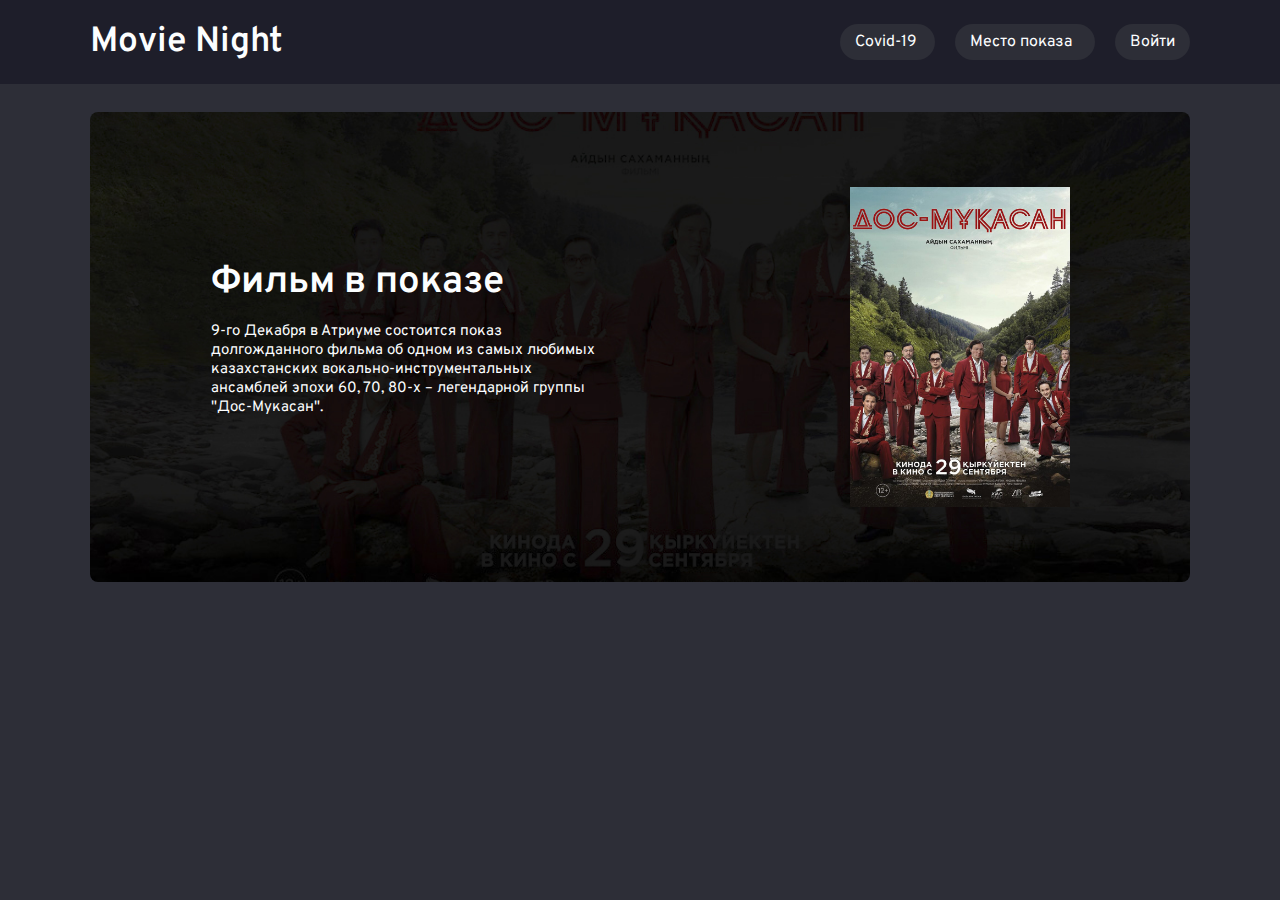
<file: calculator/index.html>
<!DOCTYPE html>
<html lang="en">
<head>
    <meta charset="UTF-8">
    <meta http-equiv="X-UA-Compatible" content="IE=edge">
    <meta name="viewport" content="width=device-width, initial-scale=1.0">

    <link rel="preconnect" href="https://fonts.googleapis.com">
    <link rel="preconnect" href="https://fonts.gstatic.com" crossorigin>
    <link href="https://fonts.googleapis.com/css2?family=Overpass:wght@400;500;700&display=swap" rel="stylesheet">
    <!-- Link to CSS-->
    <link rel="stylesheet" href="movienightkz.css">
    <!-- box icons-->
    <link href='https://unpkg.com/boxicons@2.1.4/css/boxicons.min.css' rel='stylesheet'>


    <title>Movie Night</title>
</head>
<body>
    <!--HEADER-->
    <header>
        <div class="nav container">
            <a href="index.html" class="logo">Movie Night</a>
            <!--Tickets-->
            <div class="tickets">
                <a href="film.html">Covid-19</a>
            </div>
            <a href="mesto.html" class="mesto123">Место показа</a>
            <a href="signup.html" class="registration">Войти</a>
        </div>

    </header>


    


<!--Home-->

    <div class="home container" id="home">
        <img src="foto/back12.jpg" class="home-back">
        <div class="home-text">
            <h1 class="home-title">Фильм в показе</h1>
            <p>9-го Декабря в Атриуме состоится показ долгожданного фильма
                об одном из самых любимых казахстанских вокально-инструментальных ансамблей
                эпохи 60, 70, 80-х – легендарной группы "Дос-Мукасан".</p>

                
        </div>
        <img src="foto/back2.jpg" class="home-img">
        

    </div>




    

<script src="js/movienight.js"></script>

</body>
</html>
</file>
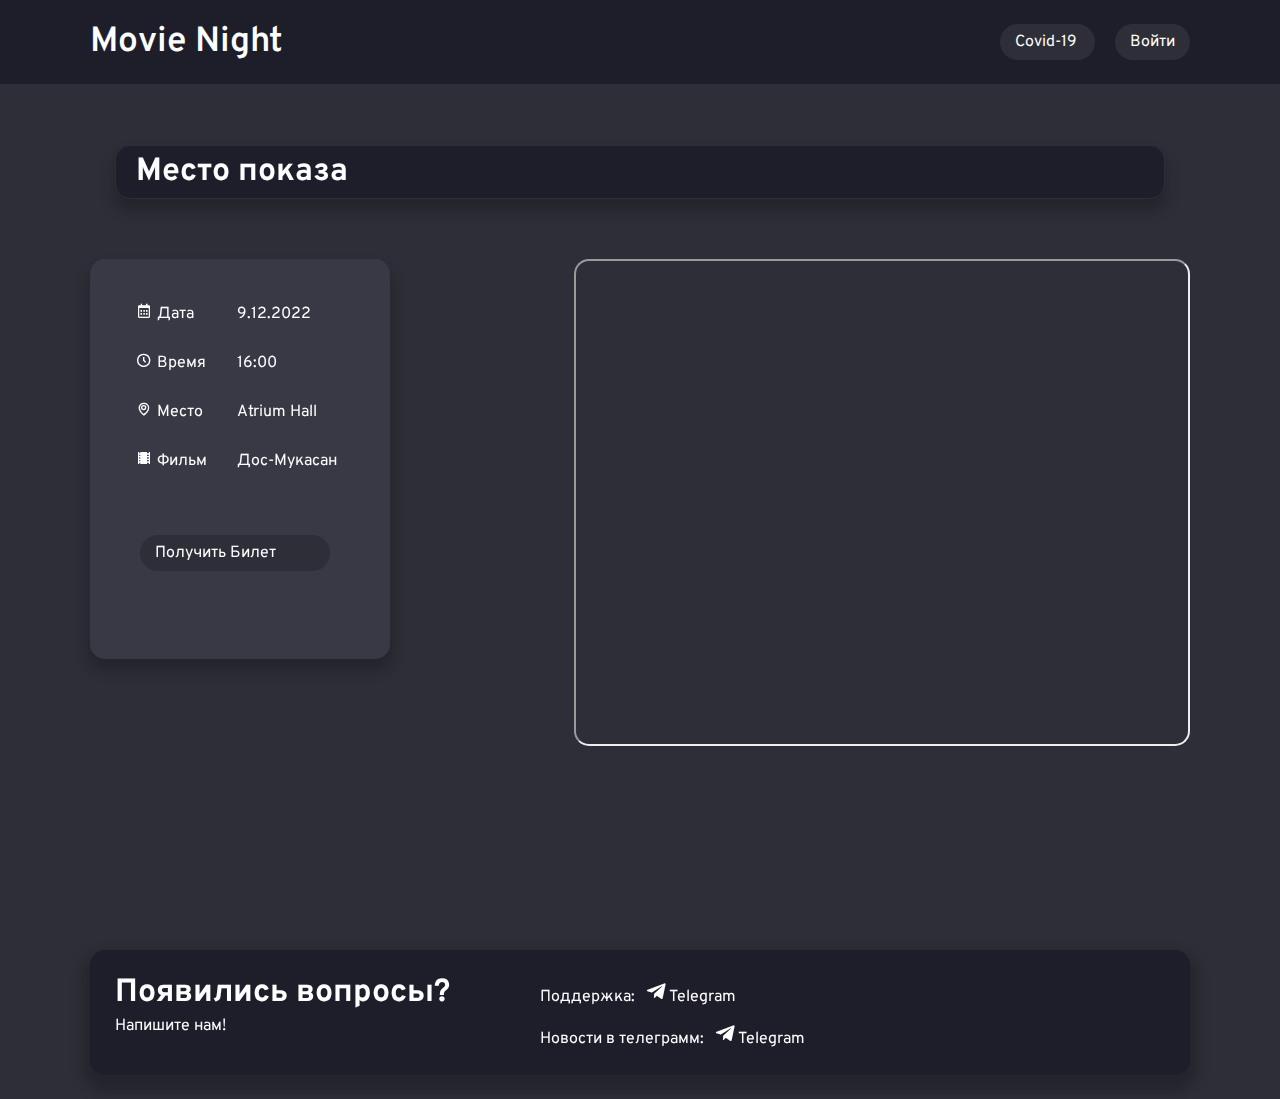
<file: calculator/mesto.html>
<!DOCTYPE html>
<html lang="en">
<head>
    <meta charset="UTF-8">
    <meta http-equiv="X-UA-Compatible" content="IE=edge">
    <meta name="viewport" content="width=device-width, initial-scale=1.0">

    <link rel="preconnect" href="https://fonts.googleapis.com">
    <link rel="preconnect" href="https://fonts.gstatic.com" crossorigin>
    <link href="https://fonts.googleapis.com/css2?family=Overpass:wght@400;500;700&display=swap" rel="stylesheet">
    <!-- Link to CSS-->
    <link rel="stylesheet" href="movienightkz.css">
    <!-- box icons-->
    <link href='https://unpkg.com/boxicons@2.1.4/css/boxicons.min.css' rel='stylesheet'>


    <title>Movie Night</title>
</head>
<body>
    
<!--HEADER-->
<header>
    <div class="nav container">
        <a href="index.html" class="logo">Movie Night</a>
        <!--Tickets-->
        <div class="tickets">
            <a href="film.html">Covid-19</a>
        </div>
        <a href="signup.html" class="registration">Войти</a>
    </div>

</header>


<!--PLACE/TIME-->

<div class="place" id="place">

    <div class="place-title">
        <h1 class="place-title-h1"> Место показа</h1>
    </div>

    <div class="place container">

        
        <div class="place-info1">

            <div class="place-words">
                <i class='bx bx-calendar' ></i>
                <div class="place-left">Дата</div>
                <div class="place-right">9.12.2022</div>
            </div>
            
            <div class="place-words">
                <i class='bx bx-time-five'></i>
                <div class="place-left">Время</div>
                <div class="place-right">16:00</div>
            </div>

            <div class="place-words">
                <i class='bx bx-map'></i>
                <div class="place-left">Место</div>
                <div class="place-right">Atrium Hall</div>
            </div>

            <div class="place-words">
                <i class='bx bxs-film' ></i>
                <div class="place-left">Фильм</div>
                <div class="place-right">Дос-Мукасан</div>
            </div>

            <div class="place-tickets">
                <a href="#">Получить Билет</a>
            </div>
            
        </div>
            <iframe src="https://www.google.com/maps/embed?pb=!1m18!1m12!1m3!1d1454.0805504350076!2d76.89362057382117!3d43.206110233455995!2m3!1f0!2f0!3f0!3m2!1i1024!2i768!4f13.1!3m3!1m2!1s0x38836895257e39cb%3A0x28bb8b25d8c43156!2z0JDQu9C80LDRgtGLINCc0LXQvdC10LTQttC80LXQvdGCINCj0L3QuNCy0LXRgNGB0LjRgtC10YI!5e0!3m2!1sru!2skz!4v1669917744770!5m2!1sru!2skz" width="600" height="350"  style="float: right;" class="place-map" allowfullscreen="" loading="lazy" referrerpolicy="no-referrer-when-downgrade"></iframe>
    </div>
</div>


<div class="contacts container" id="contacts">
    <div class="contacts-text">
        <div class="contacts-jop">

            <div class="left">
                <div class="contacts-qus">
                    <h1 class="contacts-h1">Появились вопросы?</h1>
                    <p class="contacts-p">Напишите нам!</p>
                </div>
            </div>

            <div class="right">
                <div class="contacts-telegram">
                    Поддержка:
                    <a href="https://t.me/vafelka_off" class="contacts-a"> <i class='bx bxl-telegram'></i></a>
                    <a href="https://t.me/vafelka_off"> <p> Telegram</p></a>
                </div> 

            
                <div class="contacts-users">
                    Новости в телеграмм:
                        <div class="contacts-users-block">
                            <a href="https://t.me/almaumovienight" class="contacts-a"> <i class='bx bxl-telegram'></i></a>
                            <a href="https://t.me/almaumovienight"> <p> Telegram</p></a>
                        </div>
                </div>
            </div> 
        </div> 
    </div>
</div>


</body>
</html>
</file>
<file: calculator/movienightkz.css>
* {
    font-family: 'Overpass', sans-serif;
    margin: 0;
    padding: 0;
    scroll-behavior: smooth;
    box-sizing: border-box;
    scroll-padding-top: 2rem;
}

body._locked {
    overflow: hidden;
  }

:root {
    --main-color: #ffb43a;
    --hover-color: hsl(37, 94%, 57%);
    --body-color: #1e1e2a;
    --container-color: #2d2e37;
    --text-color: #fcfeff;
}

a {
    text-decoration: none;
}

img {
    width: 100%;
}


li {
    list-style: none;
}

.bx {
    cursor: pointer;
}

body {
    background: var(--container-color);
    color: var(--text-color);
}

.container {
    max-width: 1100px;
    margin: auto;
    width: 100%;
}

header {
    position: fixed;
    top: 0;
    left: 0;
    width: 100%;
    background: var(--body-color);
    z-index: 10;
}

/*Nav*/
.nav {
    display: flex;
    align-items: center;
    justify-content: center;
    padding: 20px 0;
}

/*Logo*/
.logo {
    font-size: 2.2rem;
    color: var(--text-color);
    font-weight: 600;
    margin: 0 auto 0 0;
}

/*Tickets*/

.tickets {
    max-width: 95px;
    width: 100%;
    display: flex;
    align-items: center;
    column-gap: 1rem;
    padding: 8px 15px;
    background: var(--container-color);
    border-radius: 4rem;
}

.tickets a {
    color: var(--text-color);
}

.tickets .bx:hover {
    color: var(--main-color);
}

.tickets a:hover {
    color: var(--main-color);
}

.tickets:hover {
    transform: translateY(-3px);
}


/*Registration*/

.registration {
    color: var(--text-color);
    display: flex;
    align-items: center;
    max-width: 75px;
    width: 100%;
    background: var(--container-color);
    border-radius: 4rem;
    padding: 8px 15px;
    margin-left: 20px;
}

.registration a {
    color: white;
}

.registration:hover {
    transform: translateY(-3px);
    color: var(--main-color);
}

.mesto123 {
    color: var(--text-color);
    display: flex;
    align-items: center;
    max-width: 140px;
    width: 100%;
    background: var(--container-color);
    border-radius: 4rem;
    padding: 8px 15px;
    margin-left: 20px;
}

.mesto123:hover  {
    transform: translateY(-3px);
    color: var(--main-color);
}

/*home-section*/



.home {
    position: relative;
    min-height: 470px;
    display: flex;
    align-items: center;
    margin-top: 7rem ;
    border-radius: 0.5rem;
    justify-content: space-around;
}

.home-img {
    width: 220px;
    height: 320px;
    cursor: pointer;
}

.home-text {
    padding-left: 0.1rem;
}

.home-title {
    font-size: 2.4rem;
    font-weight: 600;
}

.home-text p {
    font-size: 0.938rem;
    margin: 15px 0 20px;
    color: var(--text-color);
    width: 400px;
}

.home-text span {
    color: var(--main-color);
}

.home-back {
    position: absolute;
    width: 100%;
    height: 100%;
    z-index: -1;
    object-fit: cover;
    border-radius: 0.5rem;
}


/* PLACE*/

.place {
    height: 100vh;
    padding-top: 30px;
    
}

.place-title {
    width: 82%;
    margin: 115px auto 0px auto;
    border: 1px solid var(--container-color);
    border-radius: 15px;
    background-color: var(--body-color);
    -webkit-box-shadow: 0px 10px 14px 3px rgba(0, 0, 0, 0.2);
    -moz-box-shadow: 0px 10px 14px 3px rgba(0, 0, 0, 0.2);
    box-shadow: 0px 10px 14px 3px rgba(0, 0, 0, 0.2);
}

.place-title-h1 {
    padding: 6px 0px 6px 20px;
}

.place-info1 {
    display: inline-block;
    position: relative;
    padding-top: 30px;
    margin-top: 30px;
    width: 300px;
    height: 400px;
    border: 2px solid var(--contain-color);
    border-radius: 15px;
    background-color: #383945;
    -webkit-box-shadow: 0px 10px 14px 3px rgba(0, 0, 0, 0.2);
    -moz-box-shadow: 0px 10px 14px 3px rgba(0, 0, 0, 0.2);
    box-shadow: 0px 10px 14px 3px rgba(0, 0, 0, 0.2);
    padding-left: 10px;
    
}

.place-words {
    display: flex;
    align-items: baseline;
    padding: 14px 36px;
}

.place-left {
    width: 85px;
    padding-left: 5px;
}

.place-tickets {
    max-width: 190px;
    width: 100%;
    display: flex;
    align-items: center;
    column-gap: 1rem;
    padding: 8px 15px;
    background: var(--container-color);
    border-radius: 4rem;
    margin-top: 50px;
    margin-left: 40px;
    
}

.place-tickets a {
    color: var(--text-color);
}

.place-tickets:hover {
    transform: translateY(-3px);
}

.place-tickets a:hover {
    color: var(--main-color);

}

.place-map {
    margin-top: 30px;
    border-radius: 15px;
    width: 56%;
    height: 56%;
}

/*contacts*/
.contacts-text {
    padding-top: 20px;
    padding-bottom: 20px;
    margin-top: 50px;
    background-color: var(--body-color);
    border-radius: 15px;
    -webkit-box-shadow: 0px 10px 14px 8px rgba(0, 0, 0, 0.2);
    -moz-box-shadow: 0px 10px 14px 8px rgba(0, 0, 0, 0.2);
    box-shadow: 0px 10px 14px 8px rgba(0, 0, 0, 0.2);
}

.contacts-h1 {
    margin: 3px 9px 3px 25px;

}



.contacts-p {
    margin: 3px 9px 3px 25px;

}

.contacts-jop {
    display: flex;
    align-items: baseline;

}

.contacts-qus {
    width: 450px;
}

.contacts-telegram {
    display: flex;
    align-items: baseline;
}

.contacts-telegram .bx {
    font-size: 1.4rem;
    padding: 10px 2px 10px 10px;
}

.contacts-telegram .bx:hover {
    color: var(--main-color);
}

.contacts-telegram p:hover{
    color: var(--main-color);
}

.contacts-a {
    color: white;
}

.contacts-telegram p {
    color: white;
}

/* Contacts-users*/

.contacts-users {
    display: flex;
    align-items: baseline;
}

.contacts-users .bx {
    font-size: 1.4rem;
    padding: 10px 2px 10px 10px;
}

.contacts-users .bx:hover {
    color: var(--main-color);
}

.contacts-users p:hover{
    color: var(--main-color);
}

.contacts-a {
    color: white;
}

.contacts-users p {
    color: white;
}

.contacts-users-block {
    display: flex;
    align-items: baseline;
}

@media (max-width: 461px){
    body {
        background: var(--container-color);
        color: var(--text-color);
    }
    
    
    .container {
        max-width: 390px;
        margin: auto;
        width: 100%;
        padding: 0px 10px;
    }
    
    header {
        position: fixed;
        top: 0;
        left: 0;
        width: 100%;
        background: var(--body-color);
        z-index: 10;
    }
    
    

    /*Nav*/
    .nav {
        display: flex;
        align-items: center;
        justify-content: center;
        padding: 20px 10px;
    }
    
    /*Logo*/
    .logo {
        display: flex;
        font-size: 1.3rem;
        color: var(--text-color);
        font-weight: 600;
        margin: 0 auto 0 0;
    }
    
    /*Tickets*/
    
    .tickets {
        max-width: 60px;
        width: 100%;
        display: flex;
        align-items: center;
        column-gap: 0.3rem;
        padding: 6px 10px;
        background: var(--container-color);
        border-radius: 4rem;
        font-size: 0.6rem;
    }
    
    .tickets a {
        color: var(--text-color);
    }
    
    .tickets .bx:hover {
        color: var(--main-color);
    }
    
    .tickets a:hover {
        color: var(--main-color);
    }
    
    .tickets:hover {
        transform: translateY(-3px);
    }
    
    
    /*Registration*/
    
    .registration {
        color: var(--text-color);
        display: flex;
        align-items: center;
        max-width: 44px;
        width: 100%;
        background: var(--container-color);
        border-radius: 4rem;
        padding: 6px 8px;
        margin-left: 5px;
        font-size: 0.6rem;
    }
    
    .registration:hover {
        transform: translateY(-3px);
        color: var(--main-color);
    }

    .mesto123 {
        color: var(--text-color);
        display: flex;
        align-items: center;
        max-width: 80px;
        width: 100%;
        background: var(--container-color);
        border-radius: 4rem;
        padding: 6px 8px;
        font-size: 0.6rem;
        margin-left: 5px;


    }
    
    .mesto123:hover  {
        transform: translateY(-3px);
        color: var(--main-color);
    }
    
    
    /*home-section*/
    
    
    
    .home {
        position: relative;
        min-height: 470px;
        display: flex;
        align-items: center;
        margin-top: 6rem !important;
        border-radius: 0.5rem;
        justify-content: space-around;
        padding: 0px 10px;
    }
    
    .home-img {
        width: 140px;
        height: 210px;
        cursor: pointer;
    }
    
    .home-text {
        padding-left: 0.1rem;
    }
    
    .home-title {
        font-size: 1.4rem;
        font-weight: 600;
    }
    
    .home-text p {
        font-size: 0.55rem;
        margin: 15px 0 20px;
        color: var(--text-color);
        width: 200px;
    }
    
    .home-text span {
        color: var(--main-color);
    }
    
    .home-back {
        position: absolute;
        width: 100%;
        height: 100%;
        z-index: -1;
        object-fit: cover;
        border-radius: 0.5rem;
    }
    
    
    
    
    /* PLACE*/
    
    .place {
        padding-top: 10px;
        height: 700px;
    }
    
    .place-title {
        width: 90%;
        margin: 70px auto 0px auto;
        border: 1px solid var(--container-color);
        border-radius: 15px;
        background-color: var(--body-color);
        -webkit-box-shadow: 0px 10px 14px 3px rgba(0, 0, 0, 0.2);
        -moz-box-shadow: 0px 10px 14px 3px rgba(0, 0, 0, 0.2);
        box-shadow: 0px 10px 14px 3px rgba(0, 0, 0, 0.2);
    }
    
    .place-title-h1 {
        padding: 13px 0px 13px 20px;
        font-size: 1.3rem;
    }
    
    .place-info1 {
        display: inline-block;
        position: relative;
        margin-left: 77px;
        padding-top: 18px;
        margin-top: 30px;
        width: 213px;
        height: 275px;
        border: 2px solid var(--contain-color);
        border-radius: 15px;
        background-color: #383945;
        -webkit-box-shadow: 0px 10px 14px 3px rgba(0, 0, 0, 0.2);
        -moz-box-shadow: 0px 10px 14px 3px rgba(0, 0, 0, 0.2);
        box-shadow: 0px 10px 14px 3px rgba(0, 0, 0, 0.2);
        padding-left: 0px;
        font-size: 0.7rem;
    }
    
    .place-words {
        display: flex;
        align-items: baseline;
        padding: 14px 36px;
    }
    
    .place-left {
        width: 58px;
        padding-left: 5px;
    }
    
    .place-tickets {
        max-width: 118px;
        width: 100%;
        display: flex;
        align-items: center;
        padding: 8px -2px;
        background: var(--container-color);
        border-radius: 4rem;
        margin-top: 22px;
        margin-left: 51px;
        
    }
    
    .place-tickets a {
        color: var(--text-color);
    }
    
    .place-tickets:hover {
        transform: translateY(-3px);
    }
    
    .place-tickets a:hover {
        color: var(--main-color);
    
    }

    
    
    
    .place-map {
        margin-top: 30px;
        border-radius: 15px;
        width: 88%;
        height: 28%;
        margin-right: 12px;
    }
    
    /*contacts*/
    .contacts-text {
        padding-top: 11px;
        padding-bottom: 10px;
        background-color: var(--body-color);
        border-radius: 15px;
        -webkit-box-shadow: 0px 10px 14px 8px rgba(0, 0, 0, 0.2);
        -moz-box-shadow: 0px 10px 14px 8px rgba(0, 0, 0, 0.2);
        box-shadow: 0px 10px 14px 8px rgba(0, 0, 0, 0.2);
    }
    
    .contacts-h1 {
        margin: 3px 65px 13px 35px;
        font-size: 16px;
        width: 100px;
    
    }
    
    .contacts-p {
        margin: 3px 9px 3px 35px;
        font-size: 12px;
    
    }
    
    .contacts-jop {
        display: flex;
        align-items: baseline;
    
    }
    
    .contacts-qus {
        width: 150px;
    }
    
    .contacts-telegram {
        display: flex;
        align-items: baseline;
        font-size: 10px;
    }
    
    .contacts-telegram .bx {
        font-size: 1.2rem;
        padding: 2px;
    }
    
    .contacts-telegram .bx:hover {
        color: var(--main-color);
    }
    
    .contacts-telegram p:hover{
        color: var(--main-color);
    }
    
    .contacts-a {
        color: white;
    }
    
    .contacts-telegram p {
        color: white;
        font-size: 10px;
    }

    .styles_overlaySlot__w5RKJ {
        position: absolute;
        left: 216px;
        top: 128px;
    }

    /* Contacts-users*/

    .contacts-users {
        display: flex;
        align-items: baseline;
        font-size: 10px;
    }
    
    .contacts-users .bx {
        font-size: 1.2rem;
        padding: 2px;

    }
    
    .contacts-users .bx:hover {
        color: var(--main-color);
    }
    
    .contacts-users p:hover{
        color: var(--main-color);
    }
    
    .contacts-a {
        color: white;
    }
    
    .contacts-users p {
        color: white;
        font-size: 10px;
    }
    
    .contacts-users-block {
        display: flex;
        align-items: baseline;
    }
    
}


@media (max-width:821px) and (min-width:750px) {
    * {
        font-family: 'Overpass', sans-serif;
        margin: 0;
        padding: 0;
        scroll-behavior: smooth;
        box-sizing: border-box;
        scroll-padding-top: 2rem;
    }
    
    body._locked {
        overflow: hidden;
      }
    
    :root {
        --main-color: #ffb43a;
        --hover-color: hsl(37, 94%, 57%);
        --body-color: #1e1e2a;
        --container-color: #2d2e37;
        --text-color: #fcfeff;
    }
    
    a {
        text-decoration: none;
    }
    
    img {
        width: 100%;
    }
    
    
    li {
        list-style: none;
    }
    
    .bx {
        cursor: pointer;
    }
    
    body {
        background: var(--container-color);
        color: var(--text-color);
    }
    
    .container {
        max-width: 750px;
        margin: auto;
        width: 100%;
    }
    
    header {
        position: fixed;
        top: 0;
        left: 0;
        width: 100%;
        background: var(--body-color);
        z-index: 10;
    }
    
    /*Nav*/
    .nav {
        display: flex;
        align-items: center;
        justify-content: center;
        padding: 20px 0;
    }
    
    /*Logo*/
    .logo {
        font-size: 2.2rem;
        color: var(--text-color);
        font-weight: 600;
        margin: 0 auto 0 0;
    }
    
    /*Tickets*/
    
    .tickets {
        max-width: 95px;
        width: 100%;
        display: flex;
        align-items: center;
        column-gap: 1rem;
        padding: 8px 15px;
        background: var(--container-color);
        border-radius: 4rem;
    }
    
    .tickets a {
        color: var(--text-color);
    }
    
    .tickets .bx:hover {
        color: var(--main-color);
    }
    
    .tickets a:hover {
        color: var(--main-color);
    }
    
    .tickets:hover {
        transform: translateY(-3px);
    }
    
    
    /*Registration*/
    
    .registration {
        color: var(--text-color);
        display: flex;
        align-items: center;
        max-width: 75px;
        width: 100%;
        background: var(--container-color);
        border-radius: 4rem;
        padding: 8px 15px;
        margin-left: 20px;
    }
    
    .registration a {
        color: white;
    }
    
    .registration:hover {
        transform: translateY(-3px);
        color: var(--main-color);
    }
    
    .mesto123 {
        color: var(--text-color);
        display: flex;
        align-items: center;
        max-width: 140px;
        width: 100%;
        background: var(--container-color);
        border-radius: 4rem;
        padding: 8px 15px;
        margin-left: 20px;
    }
    
    .mesto123:hover  {
        transform: translateY(-3px);
        color: var(--main-color);
    }
    
    /*home-section*/
    
    
    
    .home {
        position: relative;
        min-height: 470px;
        display: flex;
        align-items: center;
        margin-top: 7rem ;
        border-radius: 0.5rem;
        justify-content: space-around;
    }
    
    .home-img {
        width: 220px;
        height: 320px;
        cursor: pointer;
    }
    
    .home-text {
        padding-left: 0.1rem;
    }
    
    .home-title {
        font-size: 2.4rem;
        font-weight: 600;
    }
    
    .home-text p {
        font-size: 0.938rem;
        margin: 15px 0 20px;
        color: var(--text-color);
        width: 400px;
    }
    
    .home-text span {
        color: var(--main-color);
    }
    
    .home-back {
        position: absolute;
        width: 100%;
        height: 100%;
        z-index: -1;
        object-fit: cover;
        border-radius: 0.5rem;
    }
    
    
    /* PLACE*/
    
    .place {
        height: 100vh;
        padding-top: 30px;
        
    }
    
    .place-title {
        width: 82%;
        margin: 115px auto 0px auto;
        border: 1px solid var(--container-color);
        border-radius: 15px;
        background-color: var(--body-color);
        -webkit-box-shadow: 0px 10px 14px 3px rgba(0, 0, 0, 0.2);
        -moz-box-shadow: 0px 10px 14px 3px rgba(0, 0, 0, 0.2);
        box-shadow: 0px 10px 14px 3px rgba(0, 0, 0, 0.2);
    }
    
    .place-title-h1 {
        padding: 6px 0px 6px 20px;
    }
    
    .place-info1 {
        display: inline-block;
        position: relative;
        padding-top: 30px;
        margin-top: 30px;
        width: 300px;
        height: 400px;
        border: 2px solid var(--contain-color);
        border-radius: 15px;
        background-color: #383945;
        -webkit-box-shadow: 0px 10px 14px 3px rgba(0, 0, 0, 0.2);
        -moz-box-shadow: 0px 10px 14px 3px rgba(0, 0, 0, 0.2);
        box-shadow: 0px 10px 14px 3px rgba(0, 0, 0, 0.2);
        padding-left: 10px;
        
    }
    
    .place-words {
        display: flex;
        align-items: baseline;
        padding: 14px 36px;
    }
    
    .place-left {
        width: 85px;
        padding-left: 5px;
    }
    
    .place-tickets {
        max-width: 190px;
        width: 100%;
        display: flex;
        align-items: center;
        column-gap: 1rem;
        padding: 8px 15px;
        background: var(--container-color);
        border-radius: 4rem;
        margin-top: 50px;
        margin-left: 40px;
        
    }
    
    .place-tickets a {
        color: var(--text-color);
    }
    
    .place-tickets:hover {
        transform: translateY(-3px);
    }
    
    .place-tickets a:hover {
        color: var(--main-color);
    
    }
    
    .place-map {
        margin-top: 30px;
        border-radius: 15px;
        width: 56%;
        height: 56%;
    }
    
    /*contacts*/
    .contacts-text {
        padding-top: 20px;
        padding-bottom: 20px;
        margin-top: 50px;
        background-color: var(--body-color);
        border-radius: 15px;
        -webkit-box-shadow: 0px 10px 14px 8px rgba(0, 0, 0, 0.2);
        -moz-box-shadow: 0px 10px 14px 8px rgba(0, 0, 0, 0.2);
        box-shadow: 0px 10px 14px 8px rgba(0, 0, 0, 0.2);
    }
    
    .contacts-h1 {
        margin: 3px 9px 3px 25px;
    
    }
    
    
    .contacts-p {
        margin: 3px 9px 3px 25px;
    
    }
    
    .contacts-jop {
        display: flex;
        align-items: baseline;
    
    }
    
    .contacts-qus {
        width: 450px;
    }
    
    .contacts-telegram {
        display: flex;
        align-items: baseline;
    }
    
    .contacts-telegram .bx {
        font-size: 1.4rem;
        padding: 10px 2px 10px 10px;
    }
    
    .contacts-telegram .bx:hover {
        color: var(--main-color);
    }
    
    .contacts-telegram p:hover{
        color: var(--main-color);
    }
    
    .contacts-a {
        color: white;
    }
    
    .contacts-telegram p {
        color: white;
    }
    
    /* Contacts-users*/
    
    .contacts-users {
        display: flex;
        align-items: baseline;
    }
    
    .contacts-users .bx {
        font-size: 1.4rem;
        padding: 10px 2px 10px 10px;
    }
    
    .contacts-users .bx:hover {
        color: var(--main-color);
    }
    
    .contacts-users p:hover{
        color: var(--main-color);
    }
    
    .contacts-a {
        color: white;
    }
    
    .contacts-users p {
        color: white;
    }
    
    .contacts-users-block {
        display: flex;
        align-items: baseline;
    }
}
</file>
